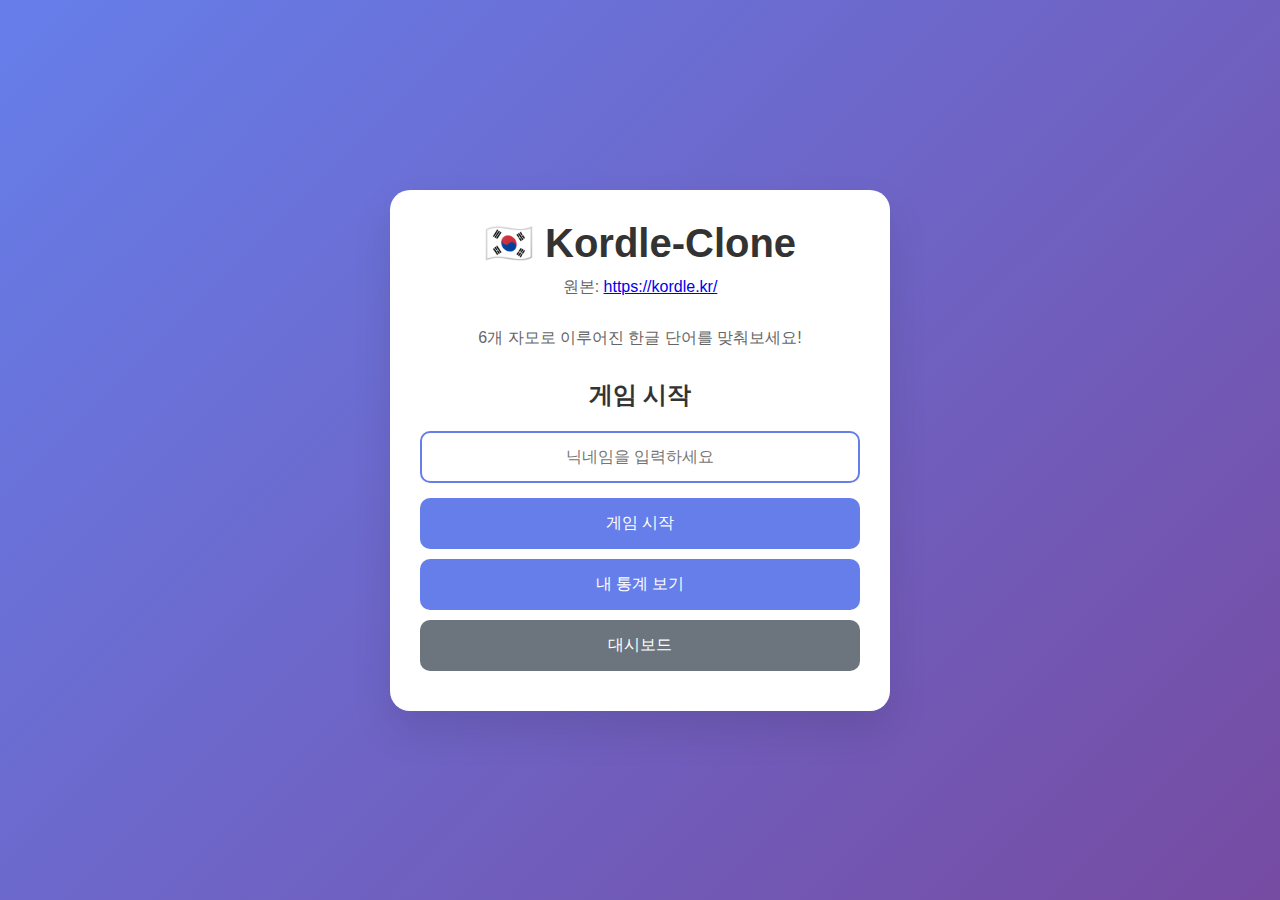
<file: toy_project/src/main/resources/static/index.html>
<!DOCTYPE html>
<html lang="ko">
<head>
    <meta charset="UTF-8">
    <meta name="viewport" content="width=device-width, initial-scale=1.0">
    <title>Kordle - 한글 단어 맞추기</title>
    <link rel="stylesheet" href="css/style.css">
</head>
<body>
    <div class="container">
        <header>
            <h1>🇰🇷 Kordle-Clone</h1>
            <p>원본: <a href="https://kordle.kr/" target="_blank">https://kordle.kr/</a></p>
            <p>6개 자모로 이루어진 한글 단어를 맞춰보세요!</p>
        </header>

        <!-- 닉네임 입력 및 게임 시작 -->
        <div id="start-screen" class="screen">
            <div class="start-form">
                <h2>게임 시작</h2>
                <input type="text" id="nickname-input" placeholder="닉네임을 입력하세요" maxlength="10">
                <button id="start-button">게임 시작</button>
                <button id="stats-button">내 통계 보기</button>
                <button id="dashboard-button">대시보드</button>
            </div>
        </div>

        <!-- 게임 화면 -->
        <div id="game-screen" class="screen hidden">
            <div class="game-info">
                <span id="player-name"></span>
                <span id="attempts-left">6회 남음</span>
            </div>

            <!-- 게임 보드 -->
            <div id="game-board" class="game-board">
                <!-- 6x6 그리드가 JS로 생성됩니다 -->
            </div>

            <!-- 현재 입력 -->
            <div id="current-input" class="current-input">
                <div id="current-jamos" class="current-jamos">
                    <!-- 6개 자모 입력 칸이 JS로 생성됩니다 -->
                </div>
                <button id="submit-guess">확인</button>
            </div>

            <!-- 한글 키보드 -->
            <div id="keyboard" class="keyboard">
                <!-- 한글 키보드가 JS로 생성됩니다 -->
            </div>

            <div class="game-actions">
                <button id="new-game-button">새 게임</button>
                <button id="view-stats-button">통계 보기</button>
                <button id="back-to-main-from-game">메인으로</button>
            </div>
        </div>

        <!-- 통계 화면 -->
        <div id="stats-screen" class="screen hidden">
            <h2>📊 통계</h2>
            <div id="stats-content">
                <!-- 통계 내용이 JS로 생성됩니다 -->
            </div>
            <div class="stats-actions">
                <button id="back-to-game">게임으로 돌아가기</button>
                <button id="back-to-main-from-stats">메인으로</button>
            </div>
        </div>

        <!-- 대시보드 화면 -->
        <div id="dashboard-screen" class="screen hidden">
            <h2>🏆 대시보드</h2>
            <div id="dashboard-content">
                <!-- 대시보드 내용이 JS로 생성됩니다 -->
            </div>
            <button id="back-to-start">시작 화면으로</button>
        </div>

        <!-- 결과 모달 -->
        <div id="result-modal" class="modal hidden">
            <div class="modal-content">
                <h3 id="result-title"></h3>
                <p id="result-message"></p>
                <div id="result-stats"></div>
                <div class="modal-actions">
                    <button id="play-again">다시 하기</button>
                    <button id="view-my-stats">통계 보기</button>
                </div>
            </div>
        </div>
    </div>

    <script src="js/kordle.js"></script>
</body>
</html>
</file>
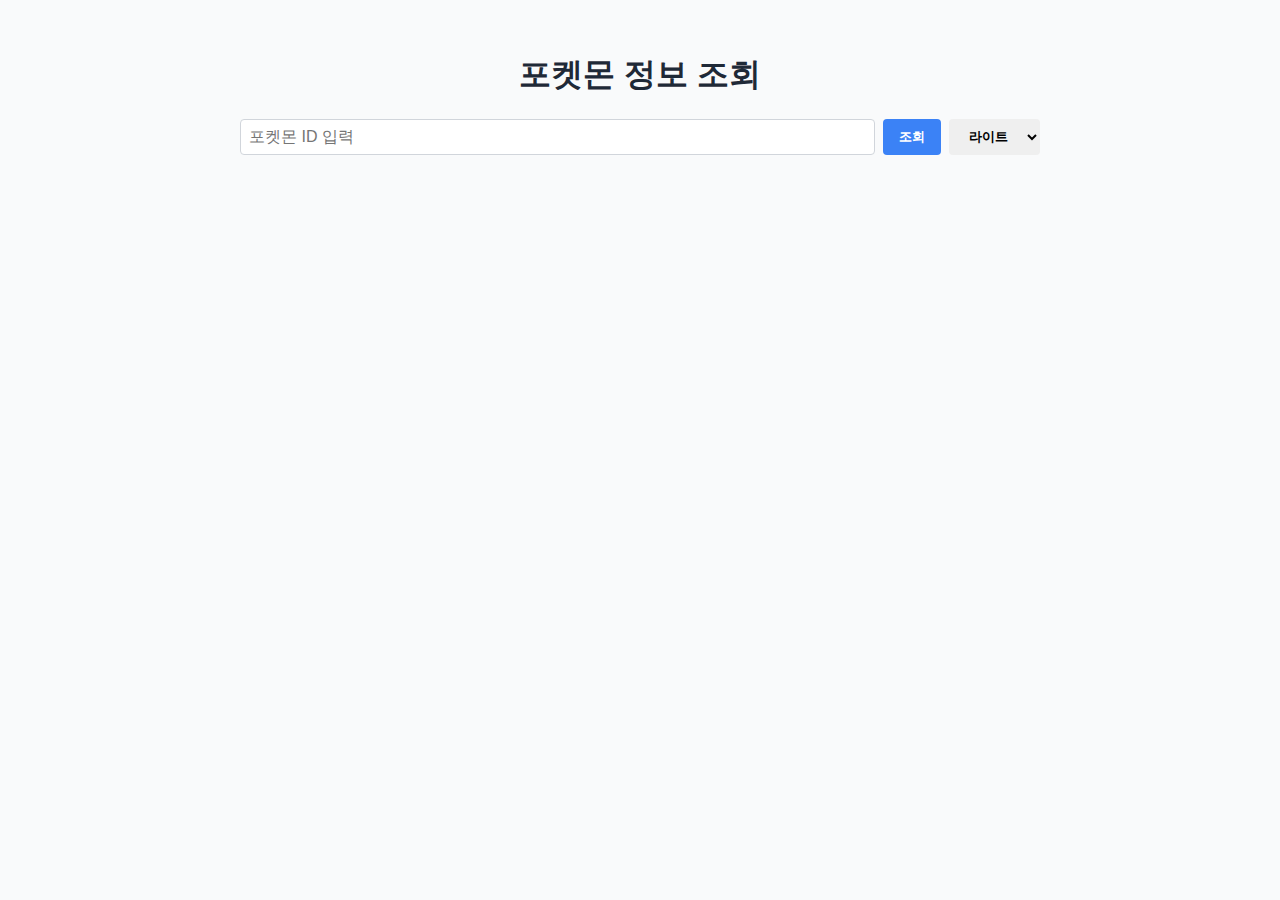
<file: week_5_8/homework/anika/src/main/resources/static/index.html>
<!DOCTYPE html>
<html lang="ko">
<head>
    <meta charset="UTF-8"/>
    <title>포켓몬 조회</title>
    <link rel="stylesheet" href="style.css"/>
</head>
<body class="theme-light">
<h1>포켓몬 정보 조회</h1>

<div class="form">
    <input id="pokemonId" placeholder="포켓몬 ID 입력"/>
    <button onclick="getPokemon()">조회</button>
    <select id="themeSelector" onchange="applyTheme()">
        <option value="light">라이트</option>
        <option value="dark">다크</option>
        <option value="neon">네온</option>
        <option value="rain">비</option>
        <option value="snow">눈</option>
    </select>
</div>

<div id="error"></div>
<div id="result"></div>

<script src="script.js"></script>
</body>
</html>
</file>
<file: toy_project/src/main/resources/static/css/style.css>
/* 기본 스타일 */
* {
    margin: 0;
    padding: 0;
    box-sizing: border-box;
}

body {
    font-family: 'Malgun Gothic', '맑은 고딕', Arial, sans-serif;
    background: linear-gradient(135deg, #667eea 0%, #764ba2 100%);
    min-height: 100vh;
    display: flex;
    justify-content: center;
    align-items: center;
    padding: 20px;
}

.container {
    background: white;
    border-radius: 20px;
    box-shadow: 0 20px 40px rgba(0, 0, 0, 0.1);
    max-width: 500px;
    width: 100%;
    padding: 30px;
    text-align: center;
}

/* 헤더 */
header h1 {
    font-size: 2.5em;
    margin-bottom: 10px;
    color: #333;
}

header p {
    color: #666;
    margin-bottom: 30px;
}

/* 화면 전환 */
.screen {
    display: block;
}

.screen.hidden {
    display: none;
}

/* 시작 화면 */
.start-form h2 {
    margin-bottom: 20px;
    color: #333;
}

.start-form input {
    width: 100%;
    padding: 15px;
    margin-bottom: 15px;
    border: 2px solid #ddd;
    border-radius: 10px;
    font-size: 16px;
    text-align: center;
}

.start-form input:focus {
    outline: none;
    border-color: #667eea;
}

.start-form button {
    width: 100%;
    padding: 15px;
    margin-bottom: 10px;
    background: #667eea;
    color: white;
    border: none;
    border-radius: 10px;
    font-size: 16px;
    cursor: pointer;
    transition: background 0.3s;
}

.start-form button:hover {
    background: #5a6fd8;
}

.start-form button:last-child {
    background: #6c757d;
}

.start-form button:last-child:hover {
    background: #5a6268;
}

/* 게임 화면 */
.game-info {
    display: flex;
    justify-content: space-between;
    align-items: center;
    margin-bottom: 20px;
    padding: 10px;
    background: #f8f9fa;
    border-radius: 10px;
}

.game-info span {
    font-weight: bold;
    color: #333;
}

/* 게임 보드 */
.game-board {
    display: grid;
    grid-template-rows: repeat(6, 1fr);
    gap: 5px;
    margin-bottom: 20px;
    padding: 20px;
    background: #f8f9fa;
    border-radius: 15px;
}

.guess-row {
    display: grid;
    grid-template-columns: repeat(6, 1fr);
    gap: 5px;
}

.tile {
    width: 50px;
    height: 50px;
    border: 2px solid #d1d5db;
    border-radius: 8px;
    display: flex;
    align-items: center;
    justify-content: center;
    font-size: 20px;
    font-weight: bold;
    color: #1f2937;
    background: white;
    transition: all 0.3s ease;
}

.tile.correct {
    background: #10b981;
    border-color: #10b981;
    color: white;
}

.tile.present {
    background: #f59e0b;
    border-color: #f59e0b;
    color: white;
}

.tile.absent {
    background: #6b7280;
    border-color: #6b7280;
    color: white;
}

.tile.current {
    border-color: #667eea;
    border-width: 3px;
}

/* 현재 입력 */
.current-input {
    display: flex;
    flex-direction: column;
    gap: 10px;
    margin-bottom: 20px;
}

.current-jamos {
    display: grid;
    grid-template-columns: repeat(6, 1fr);
    gap: 5px;
    justify-content: center;
    margin-bottom: 10px;
}

.jamo-input {
    width: 45px;
    height: 45px;
    border: 2px solid #ddd;
    border-radius: 8px;
    display: flex;
    align-items: center;
    justify-content: center;
    font-size: 18px;
    font-weight: bold;
    background: white;
    cursor: pointer;
    transition: all 0.3s;
}

.jamo-input.active {
    border-color: #667eea;
    border-width: 3px;
}

.jamo-input.filled {
    background: #f3f4f6;
    border-color: #9ca3af;
}

.current-input button {
    padding: 12px 25px;
    background: #10b981;
    color: white;
    border: none;
    border-radius: 10px;
    font-size: 16px;
    cursor: pointer;
    transition: background 0.3s;
    align-self: center;
}

.current-input button:hover {
    background: #059669;
}

.current-input button:disabled {
    background: #d1d5db;
    cursor: not-allowed;
}

/* 한글 키보드 */
.keyboard {
    margin-bottom: 20px;
}

.keyboard-row {
    display: flex;
    justify-content: center;
    gap: 4px;
    margin-bottom: 6px;
}

.key {
    min-width: 35px;
    height: 45px;
    border: 1px solid #d1d5db;
    border-radius: 6px;
    background: white;
    display: flex;
    align-items: center;
    justify-content: center;
    font-size: 14px;
    font-weight: bold;
    cursor: pointer;
    transition: all 0.2s;
    user-select: none;
}

.key:hover {
    background: #f3f4f6;
}

.key:active {
    transform: scale(0.95);
}

.key.correct {
    background: #10b981;
    border-color: #10b981;
    color: white;
}

.key.present {
    background: #f59e0b;
    border-color: #f59e0b;
    color: white;
}

.key.absent {
    background: #6b7280;
    border-color: #6b7280;
    color: white;
}

.key.action {
    min-width: 50px;
    background: #667eea;
    color: white;
    font-size: 12px;
}

.key.action:hover {
    background: #5a6fd8;
}

/* 게임 액션 */
.game-actions {
    display: flex;
    gap: 10px;
}

.game-actions button {
    flex: 1;
    padding: 12px;
    border: none;
    border-radius: 8px;
    font-size: 14px;
    cursor: pointer;
    transition: background 0.3s;
}

.game-actions button:first-child {
    background: #667eea;
    color: white;
}

.game-actions button:first-child:hover {
    background: #5a6fd8;
}

#back-to-main-from-game {
    background: #6c757d !important;
    color: white !important;
}

#back-to-main-from-game:hover {
    background: #5a6268 !important;
}

/* 통계 화면 */
#stats-screen h2 {
    margin-bottom: 20px;
    color: #333;
}

.stats-container {
    text-align: left;
    margin-bottom: 20px;
}

.stats-row {
    display: flex;
    justify-content: space-between;
    align-items: center;
    padding: 10px 0;
    border-bottom: 1px solid #eee;
}

.stats-row:last-child {
    border-bottom: none;
}

.stats-label {
    font-weight: bold;
    color: #333;
}

.stats-value {
    font-size: 1.2em;
    color: #667eea;
    font-weight: bold;
}

.distribution {
    margin-top: 20px;
}

.distribution h4 {
    margin-bottom: 10px;
    color: #333;
}

.dist-row {
    display: flex;
    align-items: center;
    margin-bottom: 5px;
}

.dist-label {
    width: 20px;
    text-align: center;
    font-weight: bold;
    color: #333;
}

.dist-bar {
    flex: 1;
    height: 20px;
    background: #e5e7eb;
    border-radius: 3px;
    margin: 0 10px;
    overflow: hidden;
}

.dist-fill {
    height: 100%;
    background: #667eea;
    transition: width 0.3s ease;
}

.dist-count {
    min-width: 30px;
    text-align: center;
    font-weight: bold;
    color: #333;
}

.stats-actions {
    display: flex;
    gap: 10px;
}

.stats-actions button {
    flex: 1;
    padding: 15px;
    border: none;
    border-radius: 10px;
    font-size: 16px;
    cursor: pointer;
    transition: background 0.3s;
}

#back-to-game {
    background: #667eea;
    color: white;
}

#back-to-game:hover {
    background: #5a6fd8;
}

#back-to-main-from-stats {
    background: #6c757d;
    color: white;
}

#back-to-main-from-stats:hover {
    background: #5a6268;
}

/* 모달 */
.modal {
    position: fixed;
    top: 0;
    left: 0;
    width: 100%;
    height: 100%;
    background: rgba(0, 0, 0, 0.5);
    display: flex;
    justify-content: center;
    align-items: center;
    z-index: 1000;
}

.modal.hidden {
    display: none;
}

.modal-content {
    background: white;
    padding: 30px;
    border-radius: 15px;
    max-width: 400px;
    width: 90%;
    text-align: center;
}

.modal-content h3 {
    margin-bottom: 15px;
    color: #333;
}

.modal-content p {
    margin-bottom: 20px;
    color: #666;
}

.modal-actions {
    display: flex;
    gap: 10px;
}

.modal-actions button {
    flex: 1;
    padding: 12px;
    border: none;
    border-radius: 8px;
    font-size: 14px;
    cursor: pointer;
    transition: background 0.3s;
}

.modal-actions button:first-child {
    background: #10b981;
    color: white;
}

.modal-actions button:first-child:hover {
    background: #059669;
}

.modal-actions button:last-child {
    background: #6c757d;
    color: white;
}

.modal-actions button:last-child:hover {
    background: #5a6268;
}

/* 반응형 디자인 */
@media (max-width: 480px) {
    .container {
        padding: 20px;
    }
    
    .tile {
        width: 50px;
        height: 50px;
        font-size: 20px;
    }
    
    .key {
        min-width: 30px;
        height: 40px;
        font-size: 12px;
    }
    
    .key.action {
        min-width: 45px;
    }
}

/* 대시보드 스타일 */
#dashboard-screen h2 {
    margin-bottom: 30px;
    color: #333;
}

.dashboard-container {
    background: #f8f9fa;
    border-radius: 15px;
    padding: 20px;
    margin-bottom: 20px;
}

.dashboard-header {
    display: grid;
    grid-template-columns: 60px 1fr 100px 80px 80px;
    gap: 10px;
    padding: 15px;
    background: #667eea;
    color: white;
    border-radius: 10px;
    font-weight: bold;
    margin-bottom: 10px;
    text-align: center;
}

.dashboard-row {
    display: grid;
    grid-template-columns: 60px 1fr 100px 80px 80px;
    gap: 10px;
    padding: 15px;
    background: white;
    border-radius: 8px;
    margin-bottom: 8px;
    align-items: center;
    text-align: center;
    box-shadow: 0 2px 4px rgba(0, 0, 0, 0.1);
}

.dashboard-row.rank-1 {
    background: linear-gradient(45deg, #ffd700, #ffed4e);
    font-weight: bold;
}

.dashboard-row.rank-2 {
    background: linear-gradient(45deg, #c0c0c0, #e5e5e5);
    font-weight: bold;
}

.dashboard-row.rank-3 {
    background: linear-gradient(45deg, #cd7f32, #daa520);
    font-weight: bold;
}

.rank {
    font-size: 18px;
    font-weight: bold;
}

.nickname {
    font-weight: bold;
    text-align: left;
    padding-left: 10px;
}

.stage {
    font-size: 16px;
    font-weight: bold;
    color: #667eea;
}

.games, .winrate {
    font-size: 14px;
}

.dashboard-empty, .dashboard-error {
    text-align: center;
    padding: 50px 20px;
    color: #666;
}

.dashboard-error button {
    margin-top: 15px;
    padding: 10px 20px;
    background: #667eea;
    color: white;
    border: none;
    border-radius: 8px;
    cursor: pointer;
}

.dashboard-error button:hover {
    background: #5a6fd8;
}

#back-to-start {
    width: 100%;
    padding: 15px;
    background: #6c757d;
    color: white;
    border: none;
    border-radius: 10px;
    font-size: 16px;
    cursor: pointer;
    transition: background 0.3s;
}

#back-to-start:hover {
    background: #5a6268;
}
</file>
<file: week_5_8/homework/anika/src/main/resources/static/style.css>
body {
    font-family: 'Segoe UI', sans-serif;
    padding: 2rem;
    max-width: 800px;
    margin: auto;
    transition: background-color 0.5s, color 0.5s;
}

h1 {
    text-align: center;
}

.form {
    display: flex;
    gap: 0.5rem;
    margin-bottom: 1.5rem;
    justify-content: center;
    flex-wrap: wrap;
}

input {
    flex: 1;
    padding: 0.5rem;
    font-size: 1rem;
    border: 1px solid #d1d5db;
    border-radius: 4px;
}

button, select {
    padding: 0.5rem 1rem;
    font-weight: bold;
    border: none;
    border-radius: 4px;
    cursor: pointer;
}

button {
    background-color: #3b82f6;
    color: white;
}

button:hover {
    background-color: #2563eb;
}

.card {
    border-radius: 8px;
    padding: 1rem;
    margin-top: 1rem;
    box-shadow: 0 2px 6px rgba(0, 0, 0, 0.05);
}

.images {
    display: flex;
    justify-content: center;
    gap: 1rem;
    margin: 1rem 0;
}

.images img {
    width: 100px;
    height: 100px;
}

.stats {
    margin-top: 1rem;
}

.stat-label {
    font-weight: 500;
    font-size: 0.9rem;
    margin-bottom: 4px;
}

.stat-bar {
    border-radius: 4px;
    overflow: hidden;
    margin-bottom: 0.75rem;
    transition: background 0.3s ease;
}

.stat-bar span {
    display: block;
    padding-left: 8px;
    height: 24px;
    line-height: 24px;
    transition: background 0.3s ease;
}

#error {
    color: red;
    text-align: center;
    margin-bottom: 1rem;
}

/* Light Theme */
.theme-light {
    background-color: #f9fafb;
    color: #1f2937;
}

.theme-light .card {
    background-color: white;
    border: 1px solid #e5e7eb;
}

.theme-light .stat-bar {
    background-color: #e5e7eb;
}

.theme-light .stat-bar span {
    background-color: #6366f1;
    color: white;
}

/* Dark Theme */
.theme-dark {
    background-color: #111827;
    color: #f1f5f9;
}

.theme-dark .card {
    background-color: #1f2937;
    border: 1px solid #374151;
}

.theme-dark .stat-bar {
    background-color: #374151;
}

.theme-dark .stat-bar span {
    background-color: #60a5fa;
    color: black;
}

/* Rain Theme */
.theme-rain {
    background: #1e3a8a;
    color: #e0f2fe;
    overflow: hidden;
}

.theme-rain .card {
    background-color: rgba(255, 255, 255, 0.1);
    border: 1px solid #60a5fa;
}

.theme-rain .stat-bar {
    background-color: rgba(255, 255, 255, 0.2);
}

.theme-rain .stat-bar span {
    background-color: #60a5fa;
    color: black;
}

.rain-drop {
    position: absolute;
    width: 2px;
    height: 20px;
    background: #60a5fa;
    animation: rain 1s linear infinite;
    opacity: 0.6;
    z-index: -1;
    pointer-events: none;
}

@keyframes rain {
    0% {
        transform: translateY(-150vh);
    }
    100% {
        transform: translateY(100vh);
    }
}

/* Snow Theme */
.theme-snow {
    background: #1e293b;
    color: #f1f5f9;
    overflow: hidden;
}

.theme-snow .card {
    background-color: rgba(255, 255, 255, 0.08);
    border: 1px solid #94a3b8;
}

.theme-snow .stat-bar {
    background-color: rgba(255, 255, 255, 0.15);
}

.theme-snow .stat-bar span {
    background-color: #f9fafb;
    color: #1e293b;
}

.snowflake {
    position: absolute;
    width: 10px;
    height: 10px;
    background: white;
    border-radius: 50%;
    opacity: 0.8;
    animation: snow 1s linear infinite;
    z-index: -1;
    pointer-events: none;
}

@keyframes snow {
    0% {
        transform: translateY(-150vh);
        opacity: 0.5;
    }
    100% {
        transform: translateY(100vh);
        opacity: 0;
    }
}

/* Neon Theme */
.theme-neon {
    background: #000;
    color: #39ff14;
    animation: neon-glow 0.5s infinite alternate;
}

.theme-neon .card {
    background-color: rgba(0, 0, 0, 0.2);
    border: 2px solid #39ff14;
    box-shadow: 0 0 5px #39ff14,
    0 0 10px #39ff14,
    0 0 20px #39ff14,
    0 0 40px #39ff14;
    color: #39ff14;
    animation: neon-glow 0.5s infinite alternate;
}

.theme-neon h1,
.theme-neon h2 {
    text-shadow: 0 0 5px #39ff14,
    0 0 10px #39ff14,
    0 0 20px #39ff14,
    0 0 40px #39ff14;
    animation: neon-glow 0.5s infinite alternate;
}

.theme-neon button {
    background-color: #39ff14;
    color: black;
    border: none;
    box-shadow: 0 0 5px #39ff14,
    0 0 10px #39ff14;
    animation: neon-glow 0.5s infinite alternate;
}

.theme-neon .stat-bar span {
    background-color: #39ff14;
    color: black;
    box-shadow: 0 0 6px #39ff14,
    0 0 10px #39ff14;
    animation: neon-glow 1s infinite alternate;
}

@keyframes neon-glow {
    0% {
        box-shadow: 0 0 5px #39ff14,
        0 0 10px #39ff14;
    }
    100% {
        box-shadow: 0 0 10px #39ff14,
        0 0 20px #39ff14,
        0 0 30px #39ff14;
    }
}
</file>
